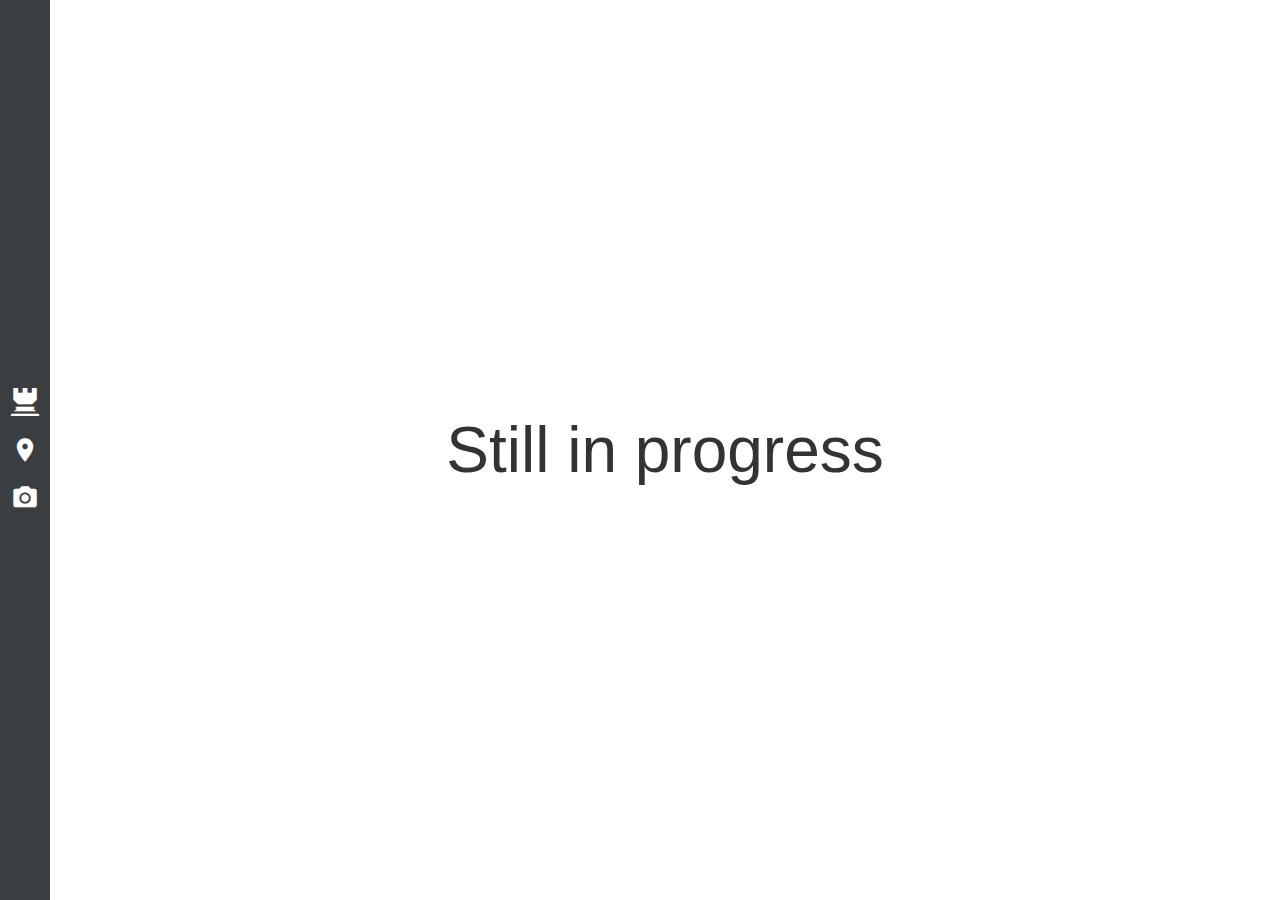
<file: index.html>
<html>
	<head>
		<title>Pedro Torres</title>
		<meta http-equiv="Content-type" content="text/html"/>
		<meta charset="utf-8"/>
		<meta name="viewport" content="width=device-width, initial-scale=1"/>

		<link href="https://fonts.googleapis.com/icon?family=Material+Icons" rel="stylesheet">
		<link rel="stylesheet" type="text/css" href="css/bootstrap.css">
	    <link rel="stylesheet" type="text/css" href="css/index.css">
	</head>
	<body>
		<div id="menu">
			<div id="options">
				<a href="index.html"><i class="glyphicon glyphicon-tower"></i></a>
				<a href="pinmap/index.html"><i class="material-icons">place</i></a>
				<a href=""><i class="material-icons">local_see</i></a>
			</div>
		</div>

		<div id="main">
			<h1>Still in progress</h1>
		</div>
	</body>

	<script type="text/javascript"  src="js/jquery-1.11.0.min.js"></script>
	<script type="text/javascript" src="js/bootstrap.js"></script>
	<script type="text/javascript" src="js/index.js"></script>
</html>
</file>
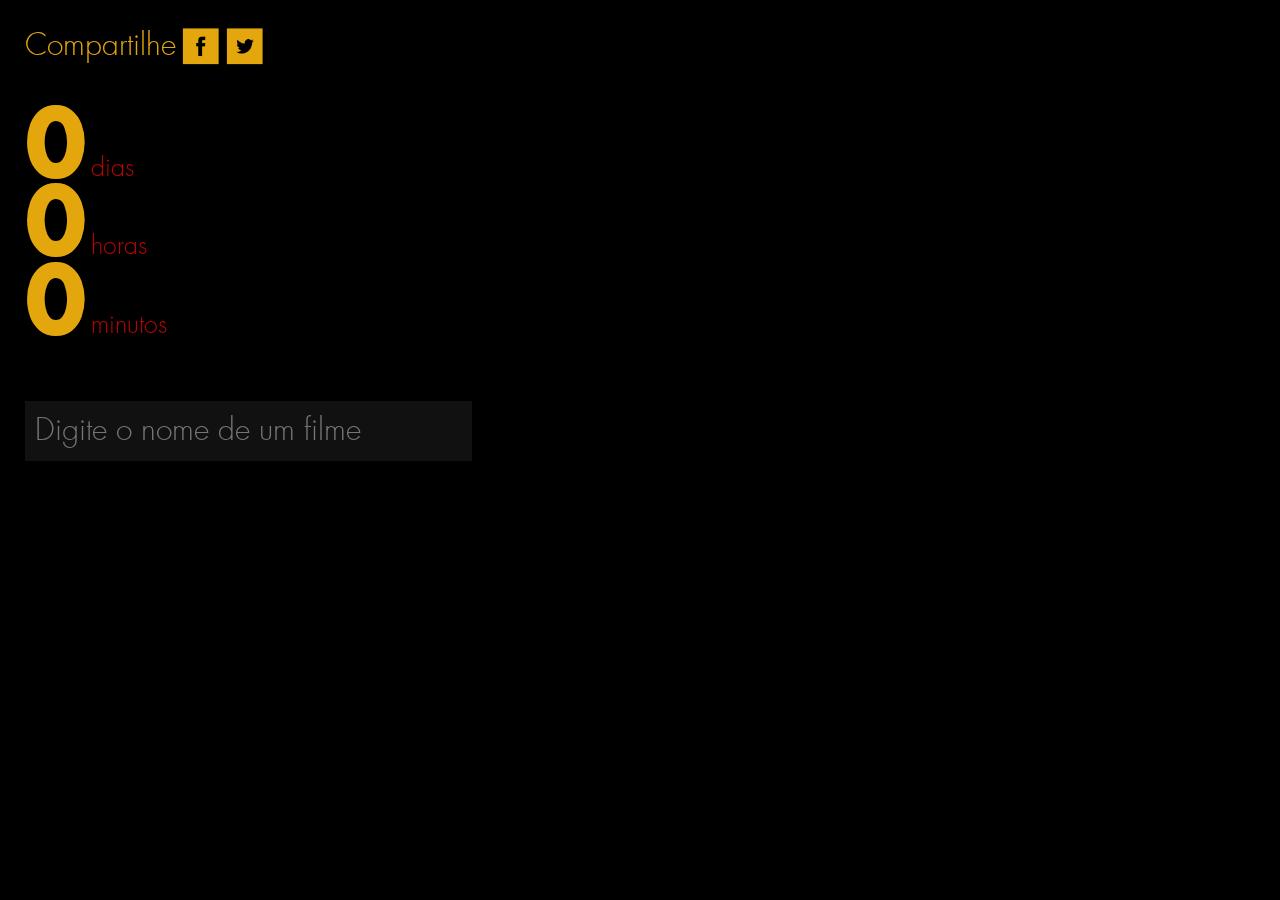
<file: moviecounter/index.html>
<html>
<head>
	<title>Calcule quanto tempo você já gastou vendo filmes</title>
	<meta http-equiv="Content-type" content="text/html"/>
	<meta charset="utf-8"/> 
	<link rel="stylesheet" type="text/css" href="css/bootstrap.css">
	<link rel="stylesheet" type="text/css" href="css/index.css">
</head>
<body>
	<div id="container">
		<div id="esquerda">
			<div id="rede-social">
				<span id="compartilhe">Compartilhe</span>

				<div id="midias">
					<a href=""><img src="img/facebook.png" id="facebook-logo"></a>
					<a href=""><img src="img/twitter.png" id="twitter-logo"></a>
				</div>
			</div>

			<div id="tempo">
				<div id="div-dia">
					<span class="numero" id="dias">0</span>
					<span class="unidade">dias</span>
				</div>

				<div id="div-hora">
					<span class="numero" id="horas">0</span>
					<span class="unidade">horas</span>
				</div>

				<div id="div-minuto">
					<span class="numero" id="minutos">0</span>
					<span class="unidade">minutos</span>
				</div>
			</div>

			<div id="div-busca">
				<input type="text" id="busca" placeholder="Digite o nome de um filme">
				
				<div id="sugestoes">
					
				</div>
			</div>
		</div>

		<div id="direita">
			<div id="filmes">

			</div>
		</div>
	</div>
</body>

<script type="text/javascript"  src="js/jquery-1.11.0.min.js"></script>
<script type="text/javascript"  src="js/bootstrap.js"></script>
<script type="text/javascript" src="js/index.js"></script>
</html>
</file>
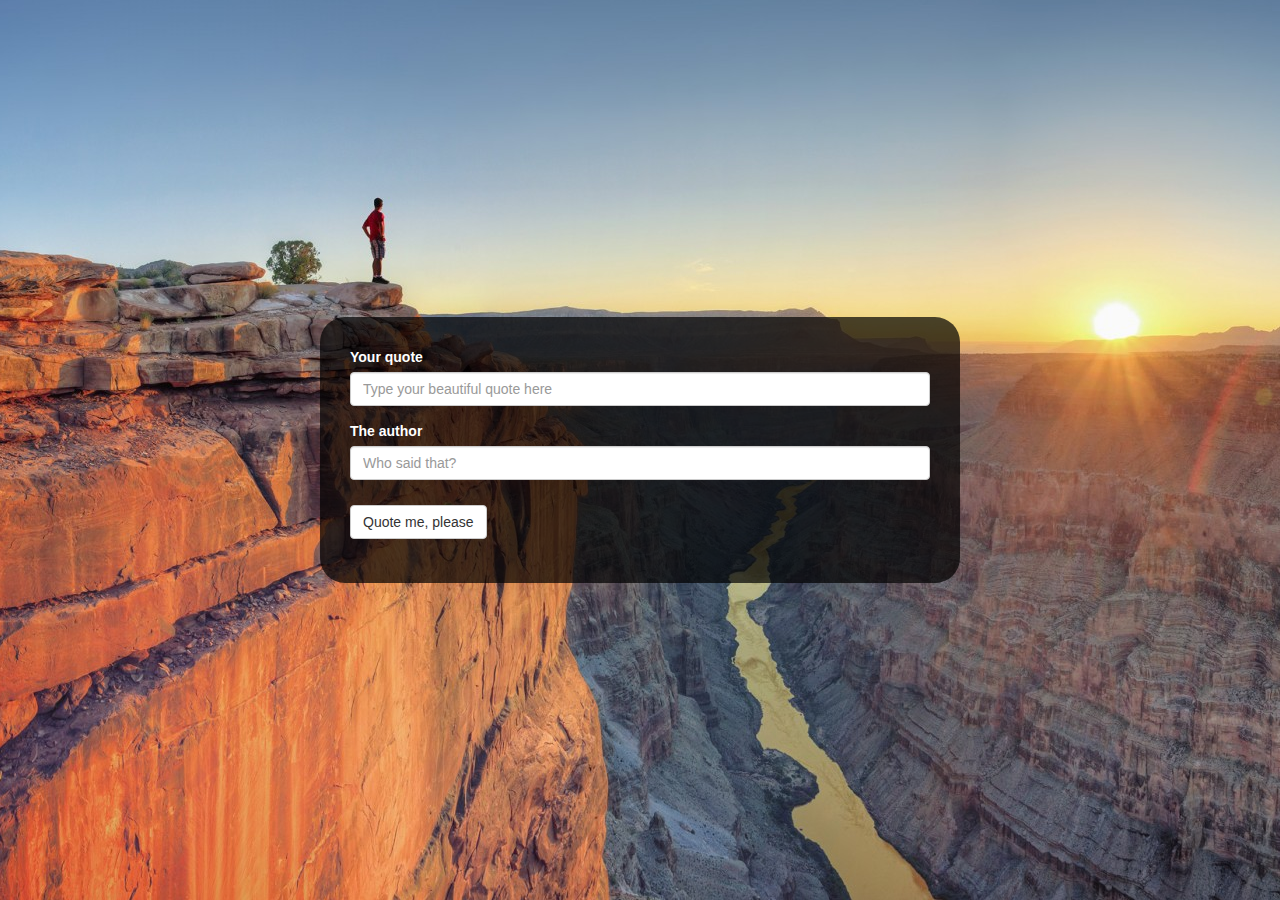
<file: quoteme/index.html>
<html>
	<head>
		<title>Quote Me</title>
		<meta http-equiv="Content-type" content="text/html"/>
		<meta charset="utf-8"/>
		<meta name="viewport" content="width=device-width, initial-scale=1"/>

		<link rel="stylesheet" type="text/css" href="../css/bootstrap.css">
	    <link rel="stylesheet" type="text/css" href="css/index.css">
	</head>
	<body>
		<div id="container">
			<div id="middle">
				<div id="quoteForm">
					<form>
				  		<div class="form-group">
					    	<label for="quote">Your quote</label>
						    <input type="text" class="form-control" id="quote" placeholder="Type your beautiful quote here">
				  		</div>

					  	<div class="form-group">
						    <label for="author">The author</label>
						    <input type="text" class="form-control" id="author" placeholder="Who said that?">
					  	</div>

				  		<button type="submit" class="btn btn-default" id="quoteIt">Quote me, please</button>
					</form>
				</div>

				<div id="quoteReady">
					
				</div>
			</div>
		</div>
	</body>

	<script type="text/javascript"  src="../js/jquery-1.11.0.min.js"></script>
	<script type="text/javascript" src="../js/bootstrap.js"></script>
	<script type="text/javascript" src="js/index.js"></script>
</html>
</file>
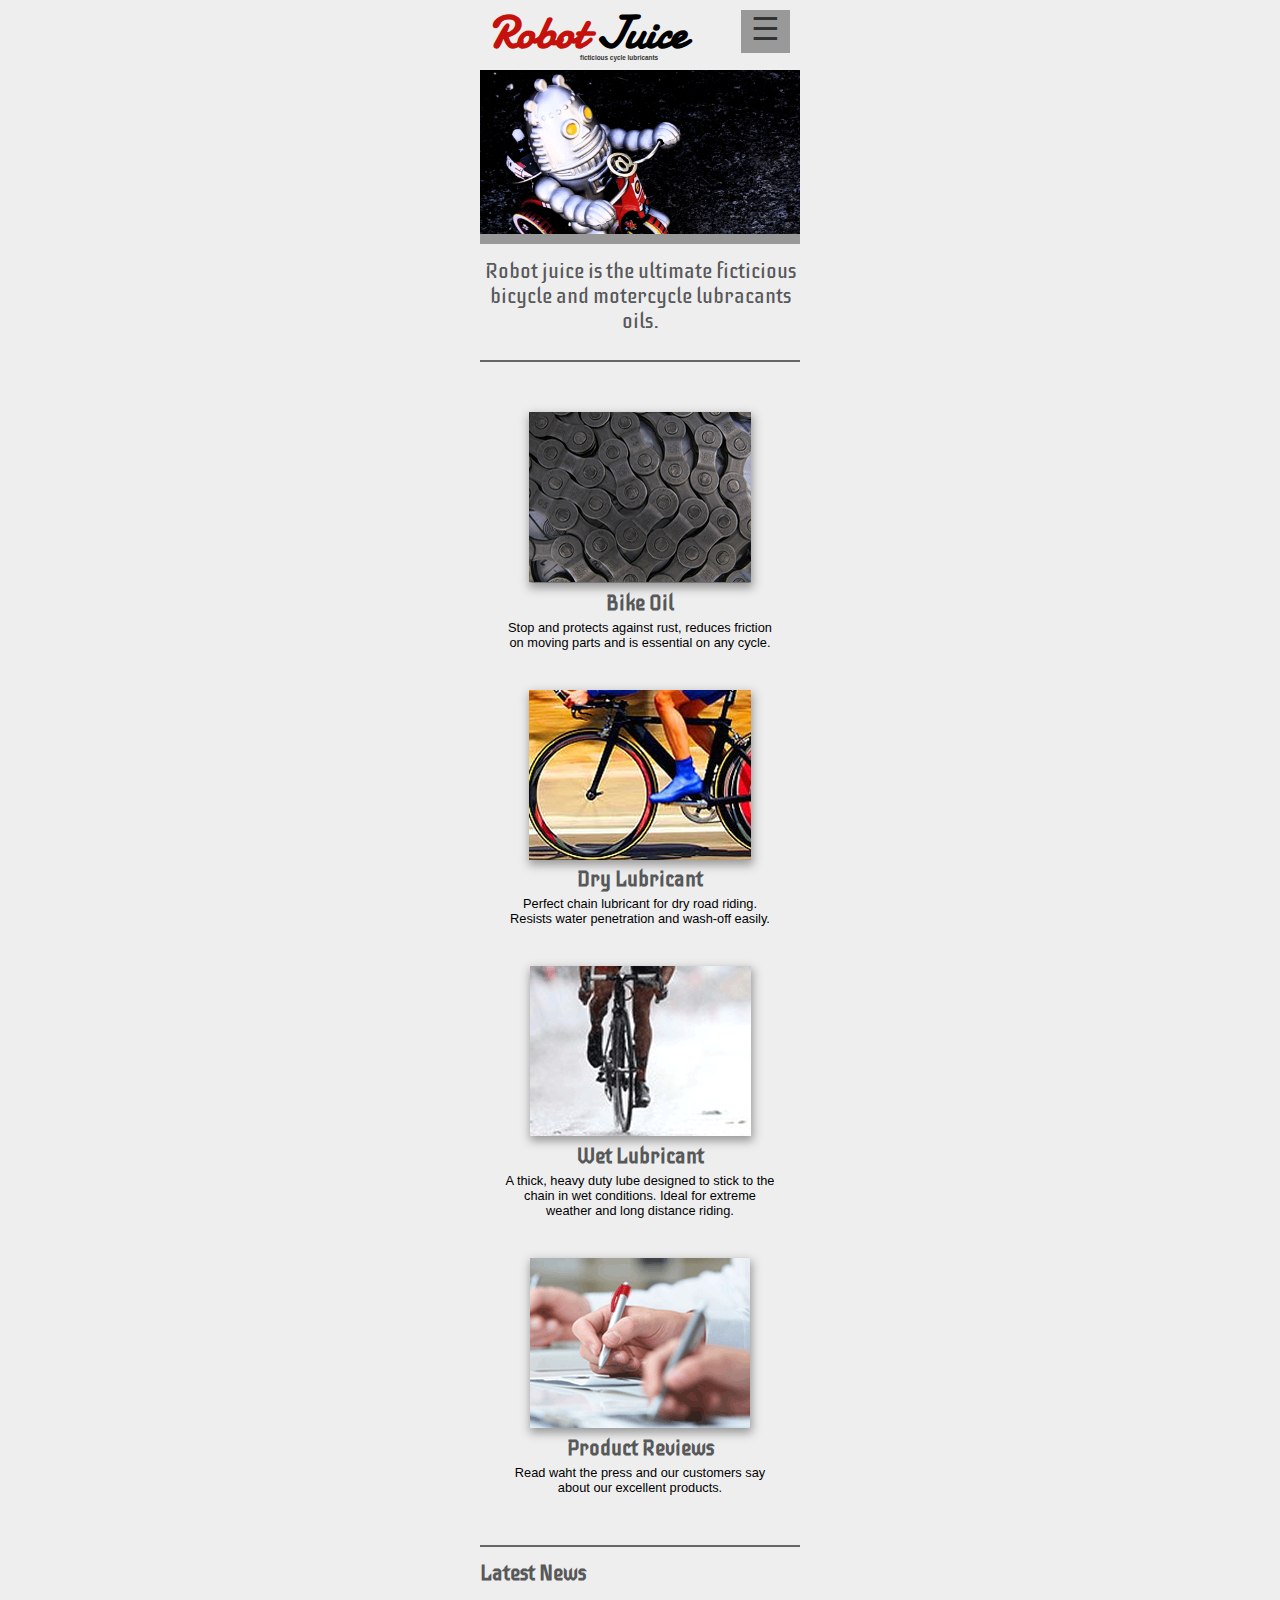
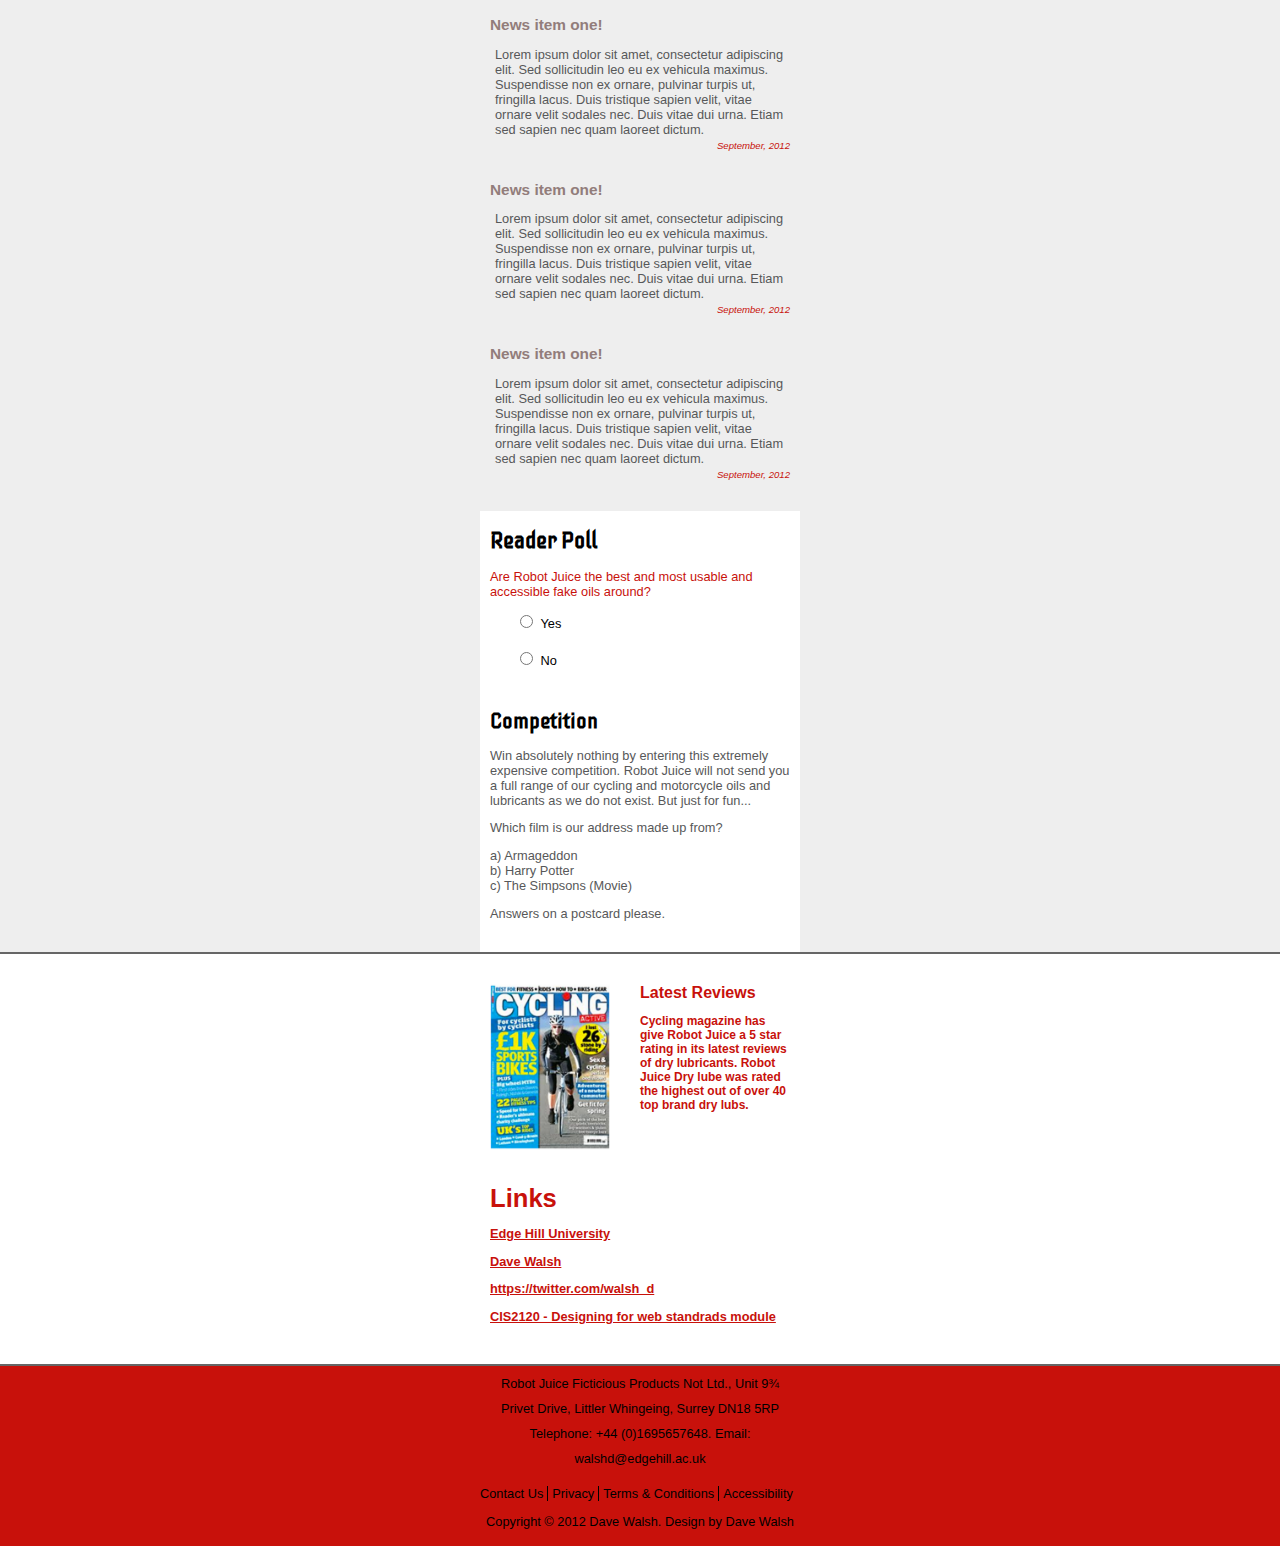
<file: web/index.html>
<!DOCTYPE html>
<html>
	<head >
		<meta http-equiv="Content-type" content="text/html"/>
		<meta charset="utf-8"/> 
		<meta name="viewport" content="width=device-width, initial-scale=1.0">
		
		<title>Robot Juice - Ficticious cycle lubricants</title>
		<link rel="stylesheet" type="text/css" href="css/m.index.css">
	</head>

	<body>
		<div id="container">
			<div id="top">
				<div id="logo">
					<h1 id="robot">Robot</h1><h1 id="juice">Juice</h1>
					<h1 id="slogan">ficticious cycle lubricants</h1>
				</div>
				
				<p href="" id="menuIcon">
				  &#9776;
				</p>
			</div>

			<div id="menu">
					<ul id="navBar">
						<li class="selected"><a href="" class="items">About</a></li>
						<li><a href="" class="items">Products</a></li>
						<li><a href="" class="items">Protect</a></li>
						<li><a href="" class="items">Stocklists</a></li>
						<li><a href="" class="items">Events</a></li>
						<li><a href="" class="items">Reviews</a></li>
					</ul>
				</div>

			<div id="banner">
				<img id="image" src="img/banner.png" alt="">

				<div id="divText">
					<p id="bannerText">Robot juice is the ultimate ficticious bicycle and motercycle lubracants oils.</p>
				</div>
				
			</div>

			<div id="pages">
				<ul id="pagesUl">
					<li class="pageItem">
						<div class="each">
							<img src="img/oil.png" id="oil">
							<h1>Bike Oil</h1>
							<p>Stop and protects against rust, reduces friction on moving parts and is essential on any cycle.</p>
						</div>
					</li>

					<li class="pageItem">
						<div class="each">
							<img src="img/dry.jpg" id="dry">
							<h1>Dry Lubricant</h1>
							<p>Perfect chain lubricant for dry road riding. Resists water penetration and wash-off easily.</p>
						</div>
					</li>

					<li class="pageItem">
						<div class="each">
							<img src="img/wet.png" id="wet">
							<h1>Wet Lubricant</h1>
							<p>A thick, heavy duty lube designed to stick to the chain in wet conditions. Ideal for extreme weather and long distance riding.</p>
						</div>
					</li>

					<li class="pageItem">
						<div class="each">
							<img src="img/review.png" id="review">
							<h1>Product Reviews</h1>
							<p>Read waht the press and our customers say about our excellent products.</p>
						</div>
					</li>
				</ul>
			</div>

			<div id="news">
				<h1>Latest News</h1>

				<div class="newsItem">
					<h2>News item one!</h2>
					<p>Lorem ipsum dolor sit amet, consectetur adipiscing elit. Sed sollicitudin leo eu ex vehicula maximus. Suspendisse non ex ornare, pulvinar turpis ut, fringilla lacus. Duis tristique sapien velit, vitae ornare velit sodales nec. Duis vitae dui urna. Etiam sed sapien nec quam laoreet dictum.</p>
					<p class="date">September, 2012</p>
				</div>
					
				<div class="newsItem">
					<h2>News item one!</h2>
					<p>Lorem ipsum dolor sit amet, consectetur adipiscing elit. Sed sollicitudin leo eu ex vehicula maximus. Suspendisse non ex ornare, pulvinar turpis ut, fringilla lacus. Duis tristique sapien velit, vitae ornare velit sodales nec. Duis vitae dui urna. Etiam sed sapien nec quam laoreet dictum.</p>
					<p class="date">September, 2012</p>
				</div>

				<div class="newsItem">
					<h2>News item one!</h2>
					<p>Lorem ipsum dolor sit amet, consectetur adipiscing elit. Sed sollicitudin leo eu ex vehicula maximus. Suspendisse non ex ornare, pulvinar turpis ut, fringilla lacus. Duis tristique sapien velit, vitae ornare velit sodales nec. Duis vitae dui urna. Etiam sed sapien nec quam laoreet dictum.</p>
					<p class="date">September, 2012</p>
				</div>
			</div>

			<div id="form">
				<div id="poll">
					<h1>Reader Poll</h1>

					<p>Are Robot Juice the best and most usable and accessible fake oils around?</p>
					<input type="radio" name="answer" value="yes" id="yes"> <label for="yes" class="label">Yes</label><br>
					<input type="radio" name="answer" value="no" id="no"> <label for="no" class="label">No</label>
				</div>
				
				<div id="competition">
					<h1>Competition</h1>
					<p>Win absolutely nothing by entering this extremely expensive competition. Robot Juice will not send you a full range of our cycling and motorcycle oils and lubricants as we do not exist. But just for fun...</p>

					<p>Which film is our address made up from?</p>

					<p>a) Armageddon <br>b) Harry Potter <br>c) The Simpsons (Movie)</p>
					
					<p>Answers on a postcard please.</p>
				</div>
			</div>

		</div>

		<div id="links">
			<div id="linksFit">
				<img src="img/magazine.png" alt="">

				<div id="center">
					<h1>Latest Reviews</h1>
					<p>Cycling magazine has give Robot Juice a 5 star rating in its latest reviews of dry lubricants. Robot Juice Dry lube was rated the highest out of over 40 top brand dry lubs.</p>
				</div>

				<div id="linksRight">
					<h1>Links</h1>

					<p>Edge Hill University</p>
					<p>Dave Walsh</p>
					<p>https://twitter.com/walsh_d</p>
					<p>CIS2120 - Designing for web standrads module</p>
				</div>
			</div>
			
		</div>

		<div id="footer">
			<div id="footerFit">
				<div id="contact">
					<p>Robot Juice Ficticious Products Not Ltd., Unit 9¾</p>
					<p>Privet Drive, Littler Whingeing, Surrey DN18 5RP</p>
					<p>Telephone: +44 (0)1695657648. Email: walshd@edgehill.ac.uk</p>
				</div>

				<div id="copyright">
					<ul>
						<li id="firstLink" class="contactLinks"><a href="">Contact Us</a></li>
						<li class="contactLinks"><a href="">Privacy</a></li>
						<li class="contactLinks"><a href="">Terms &amp; Conditions</a></li>
						<li id="lastLink" class="contactLinks"><a href="">Accessibility</a></li>
					</ul>

					<p>Copyright © 2012 Dave Walsh. Design by Dave Walsh</p>
				</div>
			</div>
		</div>

	</body>

<script src="js/jquery-2.1.1.min.js" type="text/javascript"></script>
<script src="js/m.index.js" type="text/javascript"></script>
</html>
</file>
<file: css/index.css>
body {
	margin: 0;
	padding: 0;
}

h1 {
	margin: 0;
}

a {
	text-decoration: none;
}

#menu {
	width: 50px;
	height: 100%;
	background-color: rgb(59, 62, 65);
	color: white;
	position: fixed;
	z-index: 2;
}

#options {
	position: absolute;
	width: 50px;
	text-align: center;
  	top: 50%;
  	transform: translateY(-50%);
}

#options i {
	font-size: 2em;
	background-color: rgb(59, 62, 65);

	height: 100%;
	width: 50px;
	padding: 10px 0;

	-webkit-border-radius: 5px; 
	-moz-border-radius: 5px; 
	border-radius: 5px; 
	cursor: pointer;
	color: white;
}

#main {	
	margin-left: 50px;
	text-align: center;
	height: 100%;
}

#main h1 {
	font-size: 5vw;
	position: relative;
	top: 50%;
  	transform: translateY(-50%);
}

@media screen and (max-width: 900px) {
    #menu {
 		height: 50px;
		width: 100%;
		background-color: rgb(59, 62, 65);
		position: relative;
		text-align: center;
    }

    #options {
    	width: 100%;
		position: relative;
		text-align: center;
		top: 0;
		left: 50%;
	  	transform: translateX(-50%);
	}

	#options i {
		background-color: transparent;
	}

	#main {
		margin-left: 0;
		text-align: center;
	}
}
</file>
<file: moviecounter/css/index.css>
@font-face {
	font-family: futura;
	src: url('../fonts/futura_light.ttf');
}

@font-face {
	font-family: futura_bold;
	src: url('../fonts/futura_koyu.ttf');
}

body {
	height: 100%;
	background-color: black;
	font-family: futura;
}

#container {
	width: 100%;
	height: 100%;
}

#esquerda {
	width: 40%;
	height: 100%;
	float: left;
	position: fixed;
	padding-top: 2%;
	padding-left: 25px;
	padding-right: 40px;
}

#rede-social {
	margin-bottom: 20px;
}

#compartilhe {
	float: left;
	font-size: 30px;
	color: #E3A60D;
}

#facebook-logo {
	margin-left: 5px;
	width: 40px;
}

#twitter-logo {
	width: 40px;
}

#tempo {
	margin-bottom: 30px;
}

#div-dia {
	margin-bottom: -50px;
}

#div-hora {
	margin-bottom: -50px;
}

.numero {
	font-size: 90px;
	font-family: futura_bold;
	color: #E3A60D;
}

.unidade {
	font-size: 25px;
	color: #B60403;
}

#busca {
	width: 100%;
	background-color: #111111;
	height: 60px;
	font-size: 30px;
	color: #E3A60D;
	padding-left: 10px;
	padding-right: 10px;
	border: none;
}

#busca:focus {
	outline: 0;
}

#sugestoes {
	color: #B60403;
	font-size: 30px;
}

.sugestao:hover {
	text-decoration: none;
}

#direita {
	width: 60%;
	height: auto;
	float: right;
	overflow: scroll-vertical;
}

.filme {
	width: 190px;
	margin-bottom: 3px;
}

.inutil {
	
}
</file>
<file: quoteme/css/index.css>
body {
	background-image: url("../img/main-background2.jpg");
	background-repeat:no-repeat;
	background-position:center;
}

#container {
	display: table;
    position: absolute;
    height: 100%;
    width: 100%;
}

#middle {
	display: table-cell;
    vertical-align: middle;
}

#quoteForm {
	display: none;
 	margin-left: auto;
    margin-right: auto; 
    width: 50%;
    min-width: 300px;
    padding: 30px;
	border-radius: 25px;
    -webkit-border-radius: 25px;
    -moz-border-radius: 25px;
    color: white;
    background-color: rgba(0, 0, 0, 0.7);
}

.btn {
	margin-top: 10px;
}

#quoteReady {
	display: none;
}
</file>
<file: web/css/m.index.css>
@import url(http://fonts.googleapis.com/css?family=Iceberg);
@import url(http://fonts.googleapis.com/css?family=Damion);

body {
	background-color: #EEEEEE;
	margin: 0;
	padding: 0;
	font-family: "Arial";
	color: #000;
}

#top {
	height: 70px;
}

#container {
	width: 320px;
	margin: 0 auto;
}

#logo {
	width: 220px;
	height: 70px;
	margin-bottom: 0px;
	margin-left: 10px;
	float: left;
}

#robot {
	font-family: "Damion";
	color: #C5110B;
	margin: 0;
	margin-right: 10px;
	font-size: 2.9em;
	float: left;
}

#juice {
	font-family: "Damion";
	color: #000;
	margin: 0;
	margin-bottom: -10px;
	font-size: 2.9em;
	float: left;
}

#slogan {
	font-family: "Arial";
	color: #333333;
	margin: 0;
	padding: 0;
	margin-left: 90px;
	margin-top: -10px;
	width: 120px;
	font-size: 0.40em;
	float: left;
}

#menu {
	display: none;
}

#menuIcon {
	text-decoration: none;
	color: #333333;
	float: right;
	font-size: 2em;
	background-color: #999999;
	padding: 0px 10px 5px 10px;
	margin-top: 10px;
	margin-right: 10px;
	margin-bottom: 0px;
}

#navBar {
	list-style: none;
	margin: 0px;
	padding: 0px;
}

#navBar > li {
	text-align: center;
	width: 320px;
	border-top: 1px solid #666666;
	padding-top: 22px;
	padding-bottom: 22px;
}

.items {
	height: 50px;
	text-decoration: none;
	color: #666666;
	font-size: 0.9em;
}

.selected, .selected > a {
	background-color: #C8110B;
	color: white;
}

#banner {
	padding-bottom: 5px;
	border-bottom: 2px solid #666666;
}


#image {
	width: 100%;

	-webkit-box-shadow: 0px 10px 0px #999999;
 	-moz-box-shadow: 0px 10px 0px #999999;
    box-shadow: 0px 10px 0px #999999;
}

#divText {
	width: 320px;
	margin: 0 auto;
}

#bannerText {
	text-align: center;
	font-size: 1.3em;
	font-family: "Iceberg";
	color: #575859;
}

#pages {
	width: 320px;
	padding-top: 50px;
	padding-bottom: 10px;
	border-bottom: 2px solid #666666;
	text-align: center;
}

#pagesUl {
	margin: 0;
	padding: 0;
	list-style: none;
}

.pageItem {
	margin: 0;
	display: inline;
}

#oil {
	width: 222px;
	margin-bottom: -10px;

	-webkit-box-shadow: 1px 4px 9px 1px #999999;
 	-moz-box-shadow: 1px 4px 9px 1px #999999;
    box-shadow: 1px 4px 9px 1px #999999;
}

#dry {
	width: 222px;
	margin-bottom: -10px;

	-webkit-box-shadow: 1px 4px 9px 1px #999999;
 	-moz-box-shadow: 1px 4px 9px 1px #999999;
    box-shadow: 1px 4px 9px 1px #999999;
}

#wet {
	width: 221px;
	margin-bottom: -10px;

	-webkit-box-shadow: 1px 4px 9px 1px #999999;
 	-moz-box-shadow: 1px 4px 9px 1px #999999;
    box-shadow: 1px 4px 9px 1px #999999;
}

#review {
	width: 220px;
	margin-bottom: -10px;

	-webkit-box-shadow: 1px 4px 9px 1px #999999;
 	-moz-box-shadow: 1px 4px 9px 1px #999999;
    box-shadow: 1px 4px 9px 1px #999999;
}

.each > h1 {
	font-size: 1.3em;
	font-family: "Iceberg";
	color: #575859;
}

.each > p {
	margin: 0 auto;
	margin-top: -10px;
	margin-bottom: 40px;
	font-size: 0.8em;
	line-height: 15px;
	width: 270px;
}

#newsAndForm {
	margin-top: 0px;
	height: 550px;
}

#news {
	width: 310px;
	color: #575859;
	height: 550px;
}

#news > h1 {
	font-family: "Iceberg";
	font-size: 1.3em;
}

.newsItem {
	padding-left: 10px;
	color: #575859;
	font-size: 0.8em;
}

.newsItem > h2 {
	color: #927D7B;
	font-size: 1.2em;
	margin-top: 30px;
}

.newsItem > p {
	margin-left: 5px;
}

.date {
	color: #C8110B;
	margin-top: -10px;
	text-align: right;
	font-style: italic;
	font-size: 0.75em;
}

#form {
	width: 310px;
	background-color: white;
	padding-top: 1px;
	padding-left: 10px;
	height: 440px;
}

#poll > h1 {
	font-family: "Iceberg";
	font-size: 1.4em;
}

#poll > p {
	color: #C8110B;
	font-size: 0.8em;
}

#poll > input {
	margin-left: 30px;
}

.label {
	font-size: 0.8em;
}

#teste {
	font-size: 4em;
}

#no {
	margin-top: 20px;
	margin-bottom: 30px;
}

#competition > h1 {
	font-family: "Iceberg";
	font-size: 1.3em;
}

#competition > p {
	font-size: 0.8em;
	color: #575859;
}

/* --------- LINKS --------- */
#links {
	margin-top: 0px;
	background-color: white;
	border-top: 2px solid #666666;
	border-bottom: 2px solid #666666;
	height: 380px;
	padding-bottom: 30px;
}

#linksFit {
	width: 320px;
	margin: 0 auto;
	padding-top: 30px;
	color: #C8110B;
}

#linksFit > img {
	width: 120px;
	float: left;
	margin-left: 10px;
	margin-right: 30px;
}

#center {
	float: left;
	width: 150px;
}

#center > h1 {
	margin: 0;
	font-size: 1em;
}

#center > p {
	font-size: 0.75em;
	font-weight: bold;
}

#linksRight {
	width: 320px;
	margin-top: 200px;
	margin-left: 10px;
}

#linksRight > h1 {
	margin: 0;
	font-size: 1.6em;
}

#linksRight > p {
	font-size: 0.8em;
	text-decoration: underline;
	font-weight: bold;
}
/* --------- LINKS --------- */


/* --------- FOOTER --------- */
#footer {
	margin-top: 0px;
	background-color: #C8110B;
	height: 180px;
}

#footerFit {
	width: 320px;
	margin: 0 auto;
	padding-top: 5px;
}

#contact {
	text-align: center;
	width: 320px;
	font-size: 0.8em;
	line-height: 25px;
}

#contact > p {
	margin: 0;
}

#copyright {
	margin-top: 10px;
	text-align: center;
	width: 320px;
	padding-top: 5px;
}

#copyright > ul {
	padding: 0;
	margin: 0;
	list-style: none;
	display: table;
}

.contactLinks {
	display: table-cell;
	font-size: 0.8em;
	border-right: 1px solid black;
	padding-left: 4px;
	padding-right: 4px;
}

#firstLink {
	padding-left: 0;
}

#lastLink {
	border-right: none;
}

#copyright > ul > li > a {
	text-decoration: none;
	color: black;
}

#copyright > p {
	font-size: 0.8em;
}
/* --------- FOOTER --------- */
</file>
